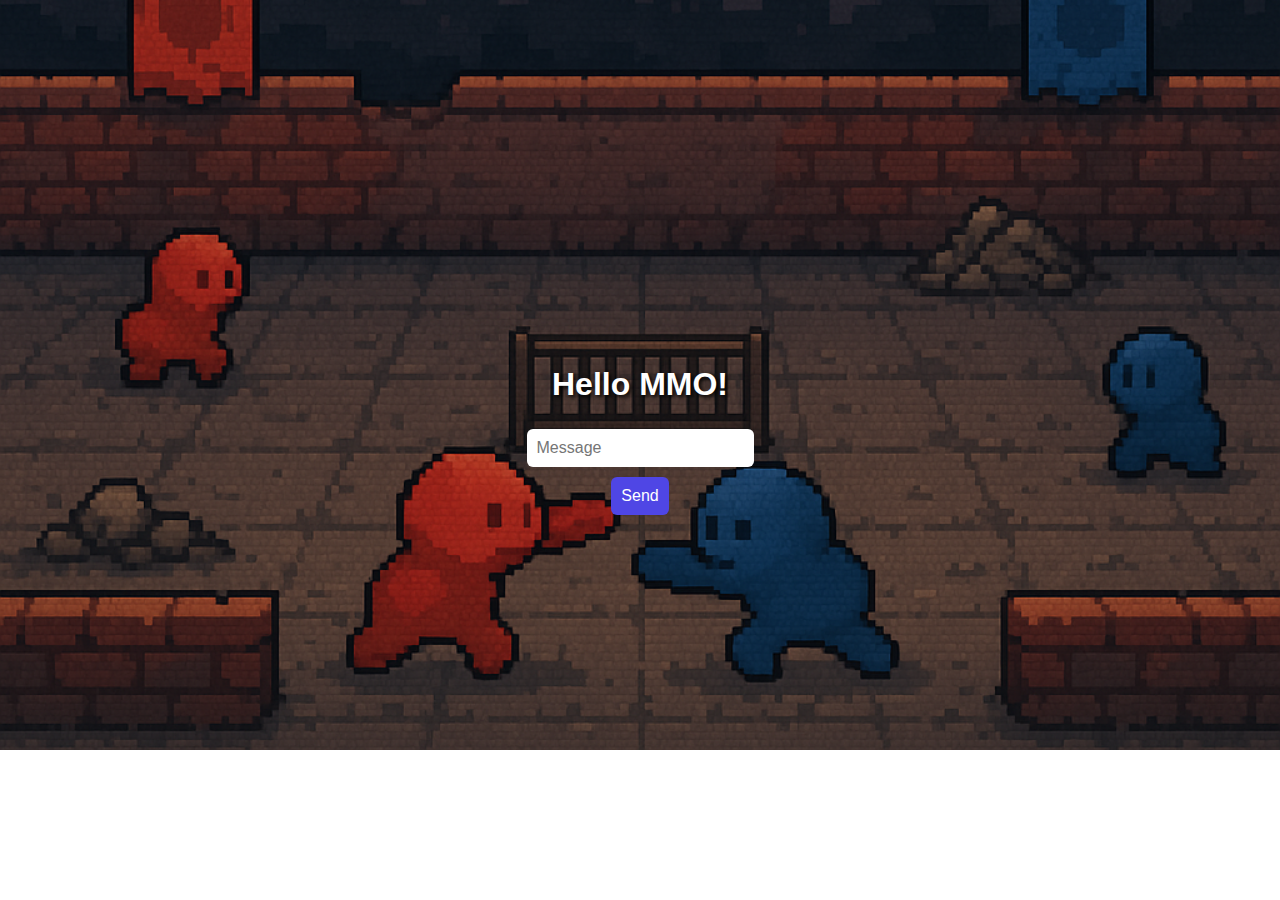
<file: templates/index.html>
<!DOCTYPE html>
<html>
<head>
  <title>MMO Game</title>
  <script src="https://cdn.socket.io/4.6.1/socket.io.min.js"></script>
  <style>
    body {
      margin: 0;
      padding: 0;
      font-family: 'Segoe UI', Tahoma, Geneva, Verdana, sans-serif;
      background: url('/static/images/tag_battle_bg.png') no-repeat center -530px fixed;
      background-size: cover;
      height: 100vh;
      color: white;
      display: flex;
      flex-direction: column;
      align-items: center;
      justify-content: center;
    }

    input, button {
      font-size: 16px;
      padding: 10px;
      margin: 5px;
      border-radius: 6px;
      border: none;
    }

    button {
      background-color: #4f46e5;
      color: white;
      cursor: pointer;
    }

    button:hover {
      background-color: #6366f1;
    }

    ul {
      list-style: none;
      padding: 0;
      width: 300px;
      max-height: 300px;
      overflow-y: auto;
      background: rgba(0, 0, 0, 0.6);
      border-radius: 8px;
      margin-top: 20px;
    }

    li {
      padding: 8px 10px;
      border-bottom: 1px solid #555;
    }

    h1 {
      text-shadow: 2px 2px 4px #000;
    }
  </style>
</head>
<body>
  <h1>Hello MMO!</h1>
  <input type="text" id="msg" placeholder="Message">
  <button onclick="sendMessage()">Send</button>
  <ul id="log"></ul>

  <script>
    const socket = io();

    socket.on('message', msg => {
      const log = document.getElementById('log');
      const li = document.createElement('li');
      li.textContent = msg;
      log.appendChild(li);
    });

    function sendMessage() {
      const input = document.getElementById('msg');
      socket.send(input.value);
      input.value = '';
    }
  </script>
</body>
</html>
</file>
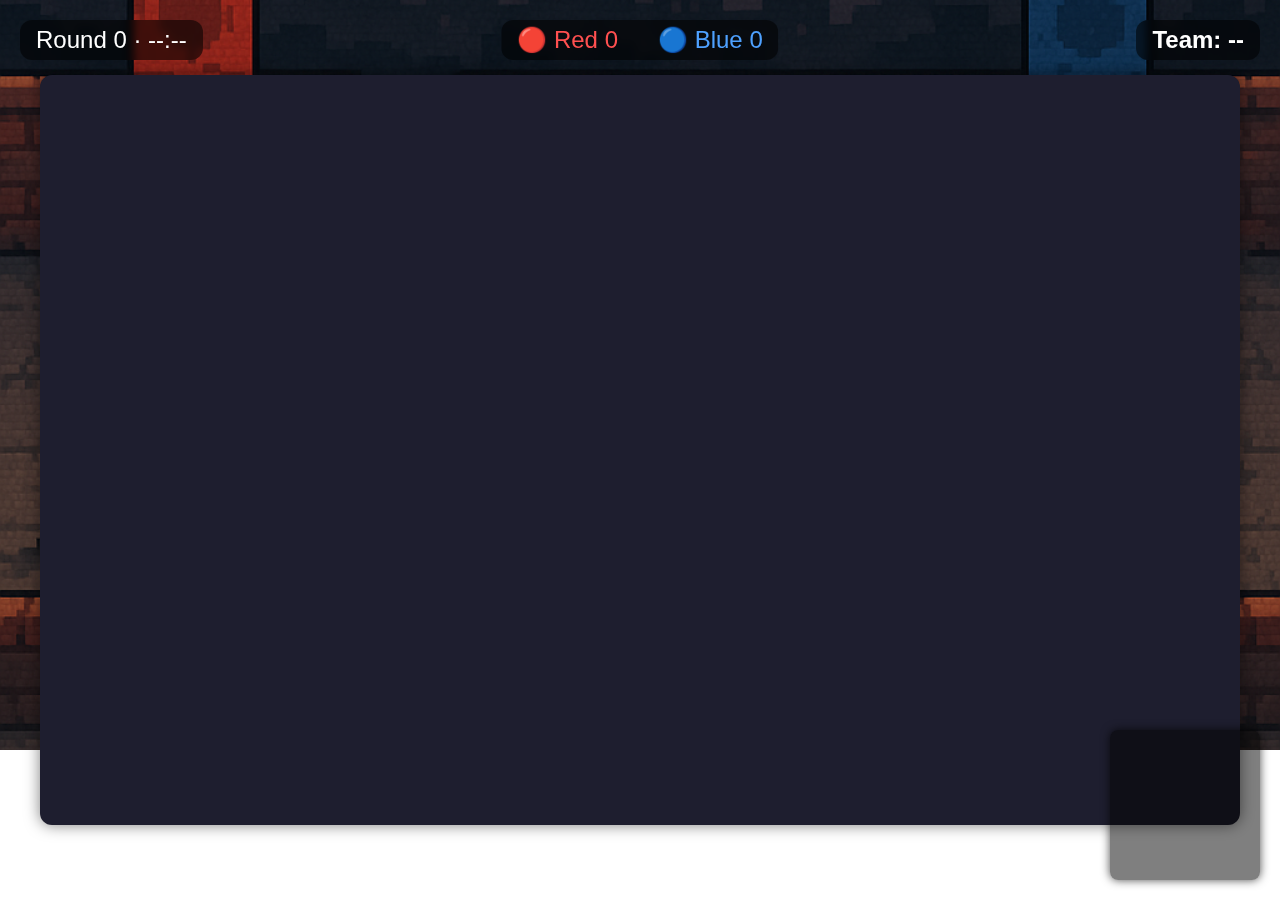
<file: templates/battlefield.html>
<!DOCTYPE html>
<html lang="en">
<head>
  <meta charset="UTF-8">
  <title>Battlefield</title>
  <style>
    :root {
      --ui-bg: rgba(0,0,0,.55);
      --ui-pad: 6px 16px;
      --ui-br: 12px;
    }

    body {
      margin: 0;
      padding: 0;
      font-family: 'Segoe UI', Tahoma, Geneva, Verdana, sans-serif;
      background: url('/static/images/tag_battle_bg.png') no-repeat center -530px fixed;
      background-size: cover;
      height: 100vh;
      display: flex;
      justify-content: center;
      align-items: center;
      cursor: crosshair;
    }
    canvas {
      background: #1e1e2f;
      border-radius: 12px;
      box-shadow: 0 0 15px rgba(0,0,0,.5);
      position: relative;
      z-index: 10;
    }

    /* ---------- HUD ---------- */
    #scoreboard, #roundSmall, #teamSmall {
      background: var(--ui-bg);
      padding: var(--ui-pad);
      border-radius: var(--ui-br);
      backdrop-filter: blur(4px);
    }

    #scoreboard {
      position: fixed;
      top: 20px;
      left: 50%;
      transform: translateX(-50%);
      display: flex;
      gap: 40px;
      font-size: 24px;
      z-index: 999;
      user-select: none;
    }
    #roundSmall {
      position: fixed;
      top: 20px;
      left: 20px;
      font-size: 24px;
      color: #fff;
      z-index: 1000;
    }
    #teamSmall {
      position: fixed;
      top: 20px;
      right: 20px;
      font-size: 24px;
      font-weight: bold;
      color: #fff;
      z-index: 1000;
    }
    #roundBanner {
      position: fixed;
      top: calc(50% - 50px);
      left: 0;
      right: 0;
      text-align: center;
      font-size: 64px;
      font-weight: 700;
      color: #fff;
      text-shadow: 3px 3px 10px #000;
      z-index: 1000;
      display: none;
      pointer-events: none;
    }
  </style>
</head>
<body>

<!-- live team count (updates via JS) -->
<div id="scoreboard">
  <span style="color:#ff5050;">🔴 Red <span id="redLive">0</span></span>
  <span style="color:#4ea1ff;">🔵 Blue <span id="blueLive">0</span></span>
</div>

<!-- corner clock and team indicator -->
<div id="roundSmall">Round 0 · --:--</div>
<div id="teamSmall">Team: --</div>

<!-- center big banner -->
<div id="roundBanner"></div>

<!-- map canvas -->
<canvas id="game" width="1200" height="750"></canvas>
<canvas
  id="minimap" width="150" height="150"
  style="
    position: absolute;
    bottom: 20px;
    right: 20px;
    background: rgba(0, 0, 0, 0.5);
    border-radius: 8px;
    box-shadow: 0 0 10px rgba(0,0,0,0.7);
  ">
</canvas>
<script src="https://cdn.socket.io/4.5.4/socket.io.min.js"></script>

<script>
const canvas = document.getElementById('game');
const ctx = canvas.getContext('2d');
const socket = io('/battlefield', { query: { page: 'battlefield' } });
const minimap = document.getElementById('minimap');

const minimapTerrain = document.createElement('canvas');
minimapTerrain.width = minimap.width;
minimapTerrain.height = minimap.height;
const minimapTerrainCtx = minimapTerrain.getContext('2d');
const avatarCache = {};
const avatarFailed = {};

const roundBanner = document.getElementById('roundBanner');
const roundSmall = document.getElementById('roundSmall');
const teamSmall = document.getElementById('teamSmall');
const redLiveEl = document.getElementById('redLive');
const blueLiveEl = document.getElementById('blueLive');

let currentRound = 0;
let currentTaggers = '';
let roundTimeLeft = 0;
let roundTimerId = null;
let bannerHideTimer = null;

let playerId = null, players = {}, deadPlayers = {}, respawnTimers = {}, pos = { x: 0.0, y: 0.0 };

function flashNumber(txt) {
  roundBanner.textContent = txt;
  roundBanner.style.display = 'block';
  setTimeout(() => { roundBanner.style.display = 'none'; }, 900);
}

function flashBanner(txt, ms = 3000) {
  roundBanner.textContent = txt;
  roundBanner.style.display = 'block';
  if (bannerHideTimer) clearTimeout(bannerHideTimer);
  if (ms !== null) {
    bannerHideTimer = setTimeout(() => {
      roundBanner.style.display = 'none';
      bannerHideTimer = null;
    }, ms);
  }
}

function startCountdown(total) {
  clearInterval(roundTimerId);
  roundTimeLeft = total;
  paintCorner();
  roundTimerId = setInterval(() => {
    roundTimeLeft--;
    paintCorner();
    if (roundTimeLeft <= 0) clearInterval(roundTimerId);
  }, 1000);
}

function paintCorner() {
  const m = String(Math.floor(roundTimeLeft / 60)).padStart(2, '0');
  const s = String(roundTimeLeft % 60).padStart(2, '0');
  const tag = currentTaggers ? ` · Taggers: ${currentTaggers.toUpperCase()}` : '';
  roundSmall.textContent = `Round ${currentRound}${tag} · ${m}:${s}`;
}

const roomId = new URLSearchParams(location.search).get('room');
if (!roomId) { alert('Room ID missing'); throw new Error('No room id'); }

const TILE_SIZE = 40.0, MAP_WIDTH = 30.0, MAP_HEIGHT = 20.0;
let terrain = Array.from({ length: MAP_HEIGHT }, () => Array(MAP_WIDTH).fill(0));


socket.on('player_positions', list => {
  players = {};
  list.forEach(p => {
    players[p.id] = p;
    const src = p.avatar;
    if (src) {
      if (!avatarCache[src] && !avatarFailed[src]) {
        const img = new Image();
        img.onload = () => draw();
        img.onerror = () => { avatarFailed[src] = true; draw(); };
        img.src = '/static/avatars/' + src;
        avatarCache[src] = img;
      }
    }
  });

  if (players[playerId]) {
    pos = { x: players[playerId].x, y: players[playerId].y };
    // 🆕 Update teamSmall
    const myTeam = players[playerId].team;
    teamSmall.textContent = `Team: ${myTeam ? myTeam.toUpperCase() : '--'}`;
    teamSmall.style.color = myTeam === 'red' ? '#ff5050' :
                             myTeam === 'blue' ? '#4ea1ff' :
                             '#ffffff';
  }

  redLiveEl.textContent = list.filter(p => p.team === 'red').length;
  blueLiveEl.textContent = list.filter(p => p.team === 'blue').length;
  draw();
  drawMinimap(players);
});
socket.on('player_moved', data => {
  const { id, x, y } = data;

  if (players[id]) {
    players[id].x = x;
    players[id].y = y;

    if (id === playerId) {
      pos = { x, y };  // Update local player's position
    }

    draw();
  }
});

socket.on('player_tagged', ({ target }) => {
  deadPlayers[target] = true;
  respawnTimers[target] = 5;
  const t = setInterval(() => {
    respawnTimers[target]--;
    if (respawnTimers[target] <= 0) {
      clearInterval(t);
      delete respawnTimers[target];
      deadPlayers[target] = false;
    }
  }, 1000);
});

socket.on('player_respawned', ({ player }) => {
  deadPlayers[player] = false;
  delete respawnTimers[player];
  socket.emit('request_positions');
});

socket.on('round_prep', d => {
  flashNumber(d.seconds);
  currentRound = d.next_round;
  currentTaggers = d.taggers;
  roundTimeLeft = d.seconds;
  paintCorner();
});
socket.on('round_start', d => {
  currentRound = d.round;
  currentTaggers = d.taggers;
  flashBanner(`ROUND ${currentRound} – ${currentTaggers.toUpperCase()} TAGGERS`, 3000);
  startCountdown(d.duration);
});
socket.on('round_end', d => {
  flashBanner(`⏱ Round ${d.round} over`, 3000);
});

socket.on('match_over', ({ winner }) => {
  clearInterval(roundTimerId);
  if (bannerHideTimer) clearTimeout(bannerHideTimer);

  const headline = winner === 'red' ? 'Red Team Wins!' :
                   winner === 'blue' ? 'Blue Team Wins!' :
                   'Match Draw!';
  roundBanner.innerHTML = `
    <div style="margin-bottom:20px;">🏆 ${headline}</div>
    <button id="toLobbyBtn" class="lobby-btn">↩ Back&nbsp;to&nbsp;Lobby</button>
  `;
  roundBanner.style.display = 'block';
  roundBanner.style.pointerEvents = 'auto';

  document.getElementById('toLobbyBtn').onclick = () => location.href = '/lobby';
});

function hideBanner() {
  roundBanner.style.display = 'none';
  roundBanner.style.pointerEvents = 'none';
}

fetch('/api/whoami', { credentials: 'include' })
  .then(r => r.json()).then(d => {
    if (!d.username) { location = '/login'; return; }
    playerId = d.username;
    socket.emit('join_room', { room_id: roomId, player: playerId });
    setInterval(draw, 1000 / 60);
  });

const keyState = {
  ArrowUp: false,
  ArrowDown: false,
  ArrowLeft: false,
  ArrowRight: false
};

document.addEventListener('keydown', e => {
  // If the key is one of the four arrows, mark it as pressed
  if (['ArrowUp', 'ArrowDown', 'ArrowLeft', 'ArrowRight'].includes(e.key)) {
    keyState[e.key] = true;  // Mark the key as pressed
  }
});

document.addEventListener('keyup', e => {
  // When the key is released, mark it as not pressed
  if (['ArrowUp', 'ArrowDown', 'ArrowLeft', 'ArrowRight'].includes(e.key)) {
    keyState[e.key] = false;  // Mark the key as not pressed
  }
});

function gameLoop() {
  if (Object.values(keyState).includes(true)) {
    movePlayer();  // Call movePlayer if any key is pressed
  }

  requestAnimationFrame(gameLoop);  // Call gameLoop again for the next frame
}

// Start the game loop
gameLoop();

function movePlayer() {
  let new_x = pos.x;
  let new_y = pos.y;
  if (keyState['ArrowUp']) new_y -=0.1;
  if (keyState['ArrowDown']) new_y +=0.1;
  if (keyState['ArrowLeft']) new_x -=0.1;
  if (keyState['ArrowRight']) new_x +=0.1;

  if(pos.x === new_x && pos.y === new_y) {
      return;
  }

  socket.emit('move', {
    roomId,
    player: playerId,
    direction: keyState
  });
}

socket.on('load_terrain', (data) => {

  if (Array.isArray(data.terrain)) {
    for (let y = 0; y < MAP_HEIGHT; y++) {
      for (let x = 0; x < MAP_WIDTH; x++) {
        terrain[y][x] = data.terrain[y][x];
      }
    }
    draw();
    drawMinimapTerrain();  // 🆕 Draw background only once

  }
});

function drawGrid(vx, vy) {
  const cols = Math.ceil(canvas.width / TILE_SIZE);
  const rows = Math.ceil(canvas.height / TILE_SIZE);
  const rounded_vx = Math.floor(vx);
  const rounded_vy = Math.floor(vy);
  x_offset = vx - Math.floor(vx);
  y_offset = vy - Math.floor(vy);
  for (let x = 0; x < cols; x++) for (let y = 0; y < rows; y++) {
    const wx = Math.floor(rounded_vx + x), wy = Math.floor(rounded_vy + y);
    if (wx >= MAP_WIDTH || wy >= MAP_HEIGHT) continue;
    ctx.fillStyle =
      terrain[wy][wx] === 1 ? 'gray' :
      terrain[wy][wx] === 2 ? 'blue' :
      terrain[wy][wx] === 3 ? 'red' : '#1e1e2f';
    ctx.fillRect((x * TILE_SIZE) - (x_offset * TILE_SIZE), (y * TILE_SIZE) - (y_offset * TILE_SIZE), TILE_SIZE, TILE_SIZE);
    ctx.strokeStyle = '#222';
    ctx.strokeRect((x * TILE_SIZE) - (x_offset * TILE_SIZE), (y * TILE_SIZE) - (y_offset * TILE_SIZE), TILE_SIZE, TILE_SIZE);
  }
}

function drawPlayers(vx, vy) {
  const size = 40.0;
  for (const id in players) {
    const p = players[id];
    const sx = (p.x - vx) * TILE_SIZE;
    const sy = (p.y - vy) * TILE_SIZE;
    const src = p.avatar;
    const img = avatarCache[src];
    const isDead = deadPlayers[id];

    if (img && img.complete && !avatarFailed[src]) {
      ctx.save();
      ctx.filter = isDead ? 'grayscale(100%) brightness(70%)' : 'none';
      ctx.drawImage(img, sx, sy, size, size);
      ctx.restore();
    } else {
      ctx.fillStyle = isDead ? 'gray' :
                      p.team === 'red' ? 'red' :
                      p.team === 'blue' ? 'blue' : 'gray';
      ctx.fillRect(sx, sy, size, size);
    }

    ctx.lineWidth = 3;
    ctx.strokeStyle = p.team === 'red' ? 'red' :
                      p.team === 'blue' ? 'blue' : 'gray';
    ctx.strokeRect(sx, sy, size, size);

    if (id === playerId) {
      ctx.strokeStyle = 'gold';
      ctx.lineWidth = 4;
      ctx.strokeRect(sx, sy, size, size);
    }

    ctx.fillStyle = 'white';
    ctx.font = '12px Arial';
    ctx.textAlign = 'center';
    ctx.fillText(id, sx + size / 2, sy - 5);

    if (isDead) {
      ctx.fillStyle = 'yellow';
      const txt = respawnTimers[id] !== undefined ? `Respawn: ${respawnTimers[id]}` : 'DEAD';
      ctx.fillText(txt, sx + size / 2, sy + size + 15);
    }
  }
}

function draw() {
  ctx.clearRect(0, 0, canvas.width, canvas.height);
  const vx = Math.max(0, Math.min(pos.x - canvas.width / (TILE_SIZE * 2.0), MAP_WIDTH - canvas.width / TILE_SIZE));
  const vy = Math.max(0, Math.min(pos.y - canvas.height / (TILE_SIZE * 2.0), MAP_HEIGHT - canvas.height / TILE_SIZE));
  drawGrid(vx, vy);
  drawPlayers(vx, vy);
}





const miniCtx = minimap.getContext('2d');
function drawMinimap(players) {
  miniCtx.clearRect(0, 0, minimap.width, minimap.height);

  // 🖼️ First, draw cached terrain
  miniCtx.drawImage(minimapTerrain, 0.0, 0.0);

  // 🧍 Then draw players
  Object.values(players).forEach(player => {
    let miniX = (player.x / MAP_WIDTH) * minimap.width;
    let miniY = (player.y / MAP_HEIGHT) * minimap.height;

    miniCtx.beginPath();
    let radius = (player.id === playerId) ? 5 : 3;
    miniCtx.arc(miniX, miniY, radius, 0, Math.PI * 2);
    miniCtx.fillStyle = player.team === 'red' ? '#ff5050' :
                        player.team === 'blue' ? '#4ea1ff' : '#ffffff';
    miniCtx.fill();
  });
}

function drawMinimapTerrain() {
  minimapTerrainCtx.clearRect(0, 0, minimap.width, minimap.height);

  const rows = terrain.length;
  const cols = terrain[0].length;
  const cellWidth = minimap.width / cols;
  const cellHeight = minimap.height / rows;

  for (let y = 0; y < rows; y++) {
    for (let x = 0; x < cols; x++) {
      if (terrain[y][x] === 1) { // Wall
        minimapTerrainCtx.fillStyle = '#888';
      } else if (terrain[y][x] === 2) { // Blue team safe zone
        minimapTerrainCtx.fillStyle = 'rgba(78, 161, 255, 0.4)';
      } else if (terrain[y][x] === 3) { // Red team safe zone
        minimapTerrainCtx.fillStyle = 'rgba(255, 80, 80, 0.4)';
      } else {
        continue;
      }
      minimapTerrainCtx.fillRect(x * cellWidth, y * cellHeight, cellWidth, cellHeight);
    }
  }
}


</script>

</body>
</html>
</file>
